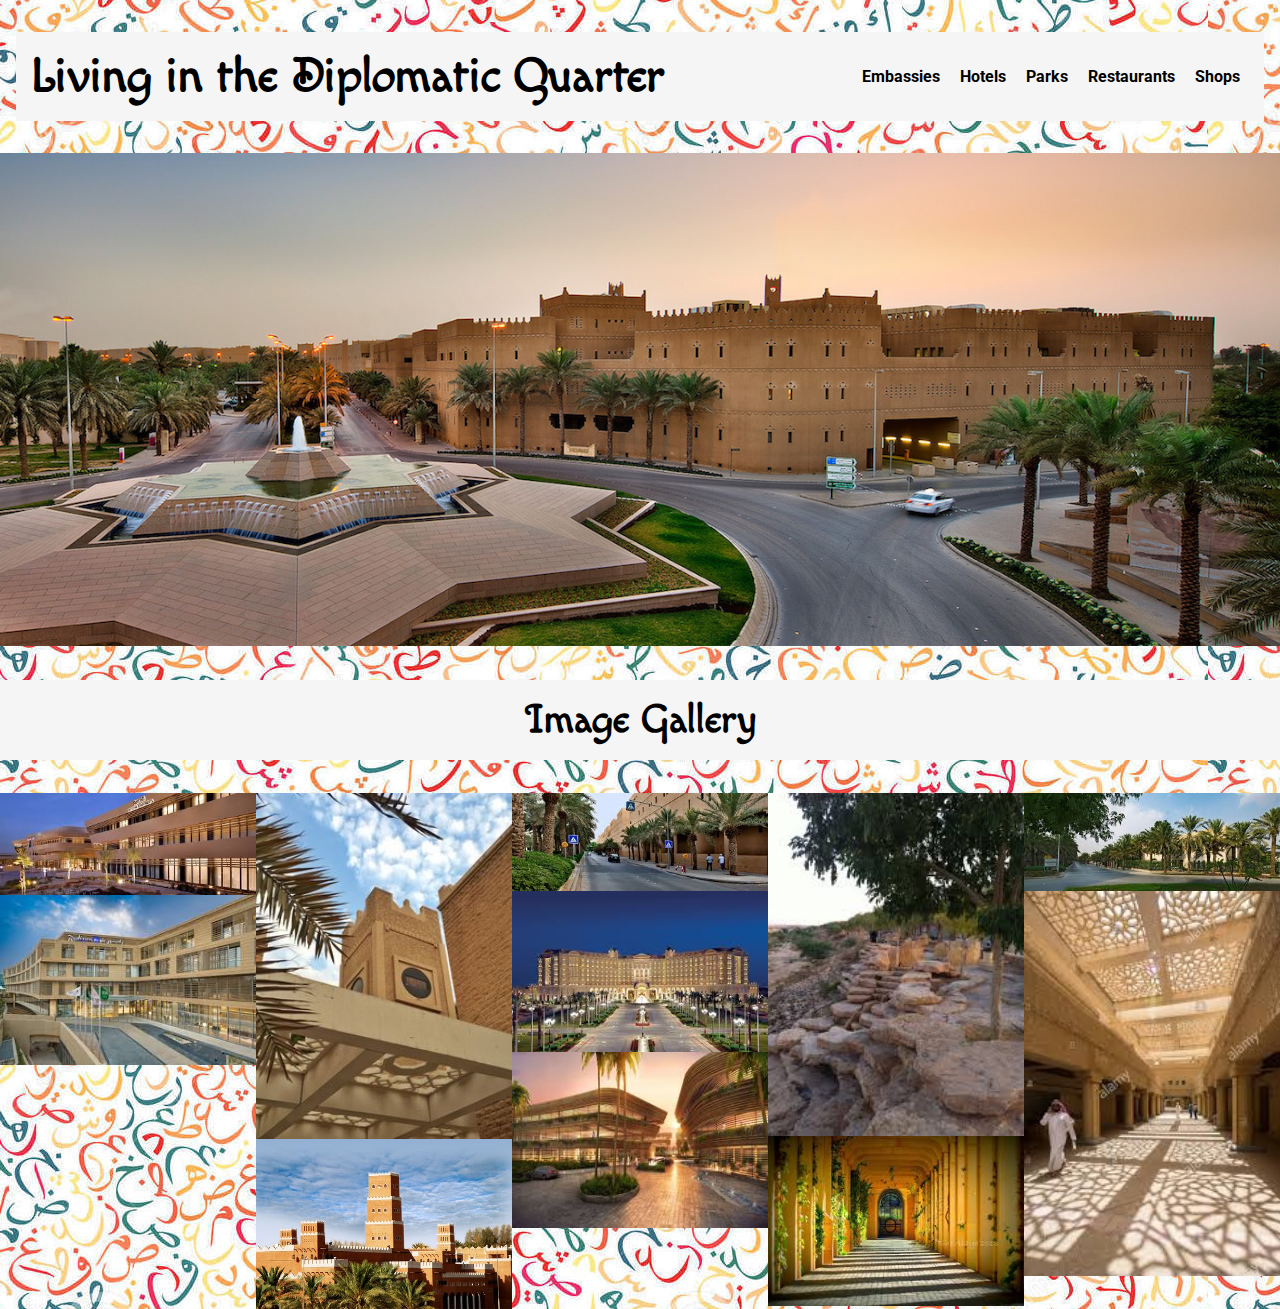
<file: index.html>
<!DOCTYPE html>
<html>

<head>
  <title>Living in the DQ</title>
  <link rel="stylesheet" href="css/style.css">
  <link href="https://fonts.googleapis.com/css?family=Macondo+Swash+Caps|Roboto:400,700&display=swap" rel="stylesheet">
  <meta charset="UTF-8">
</head>

<body>

  <header>
    <div class="container container-nav">
      <h1>Living in the Diplomatic Quarter</h1>
      <nav>
        <a href="#">Embassies</a>
        <a href="#">Hotels</a>
        <a href="#">Parks</a>
        <a href="#">Restaurants</a>
        <a href="#">Shops</a>
      </nav>
    </div> <!-- end container -->

  </header>
  <!-- Hero Image -->
  <div class="hero">
    <img class="header-image" src="images/DQ_Circle.jpg" alt="DQ Circle">
  </div>
  <div>
    <h2>Image Gallery</h2>
  </div>
  <section id="photos">
    <img class="card" src="images/marriott.jpeg" alt="Marriott">

    <img class="card" src="images/radisson.jpeg" alt="Radisson">

    <img class="card" src="images/DQ_Tower.jpg" alt="DQ Tower">

    <img class="card" src="images/DQ_building.jpg" alt="DQ Building">

    <img class="card" src="images/dq_street.jpeg" alt="DQ Street">

    <img class="card" src="images/ritz.jpeg" alt="Kindi Plaza">
    <img class="card" src="images/marriott2.jpeg" alt="Kindi Plaza">
    <img class="card" src="images/wadi_walk1.jpeg" alt="Kindi Plaza">
    <img class="card" src="images/yamama_park.jpeg" alt="Kindi Plaza">
    <img class="card" src="images/dq_street2.jpeg" alt="Kindi Plaza">
    <img class="card" src="images/kindi_plaza.jpeg" alt="Kindi Plaza">

  </section>


</body>

</html>
</file>
<file: css/style.css>
body {
    margin: 0;
    font-family: 'Roboto', sans-serif;
    background: url(../images/arabic-background.jpg);
}

/*  Typography */
h1 {
    font-family: 'Macondo Swash Caps', cursive;
    font-size: 3rem;
    margin: 0;
}

h2 {
    font-family: 'Macondo Swash Caps', cursive;
    font-size: 2.5rem;
    padding: 1rem;
    background-color: whitesmoke;
    text-align: center;
}

/* Layout */
.container {
    width: 95%;
    margin: 0 auto;
}

.container-nav {
    display: flex;
    justify-content: space-between;
    align-items: center;
    padding: 1rem;
    background-color: whitesmoke;
}

header {
    padding: 2em 0;
}

.header-image {
    width: 100%;
    height: auto;
    display: block;
    margin: 0 auto;
}

#photos {
    /* Prevent vertical gaps */
    line-height: 0;

    -webkit-column-count: 5;
    -webkit-column-gap: 0px;
    -moz-column-count: 5;
    -moz-column-gap: 0px;
    column-count: 5;
    column-gap: 0px;
}

#photos img {
    /* Just in case there are inline attributes */
    width: 100%;
    height: auto;
}

/* Navigation */

nav ul {
    list-style: none;
    padding: 1rem;
    display: flex;
    justify-content: center;
}

nav li {
    margin-left: 2em;
}

nav a {
    text-decoration: none;
    color: #000000;
    font-weight: 700;
    padding: .5rem;
}

nav a:hover,
nav a:focus {
    color: #1792d2;
}

@media (max-width: 1200px) {
    #photos {
        -moz-column-count: 4;
        -webkit-column-count: 4;
        column-count: 4;
    }
}

@media (max-width: 1000px) {
    #photos {
        -moz-column-count: 3;
        -webkit-column-count: 3;
        column-count: 3;
    }
}

@media (max-width: 800px) {
    #photos {
        -moz-column-count: 2;
        -webkit-column-count: 2;
        column-count: 2;
    }
}

@media (max-width: 400px) {
    #photos {
        -moz-column-count: 1;
        -webkit-column-count: 1;
        column-count: 1;
    }
}

@media(max-width: 675px) {
    .container-nav {
        flex-direction: column;
    }

    h1 {
        margin-bottom: 1em;
    }

    header {
        text-align: center;
    }

    nav ul {
        flex-direction: column;
    }

    nav li {
        margin: .5em 0;
    }
}
</file>
